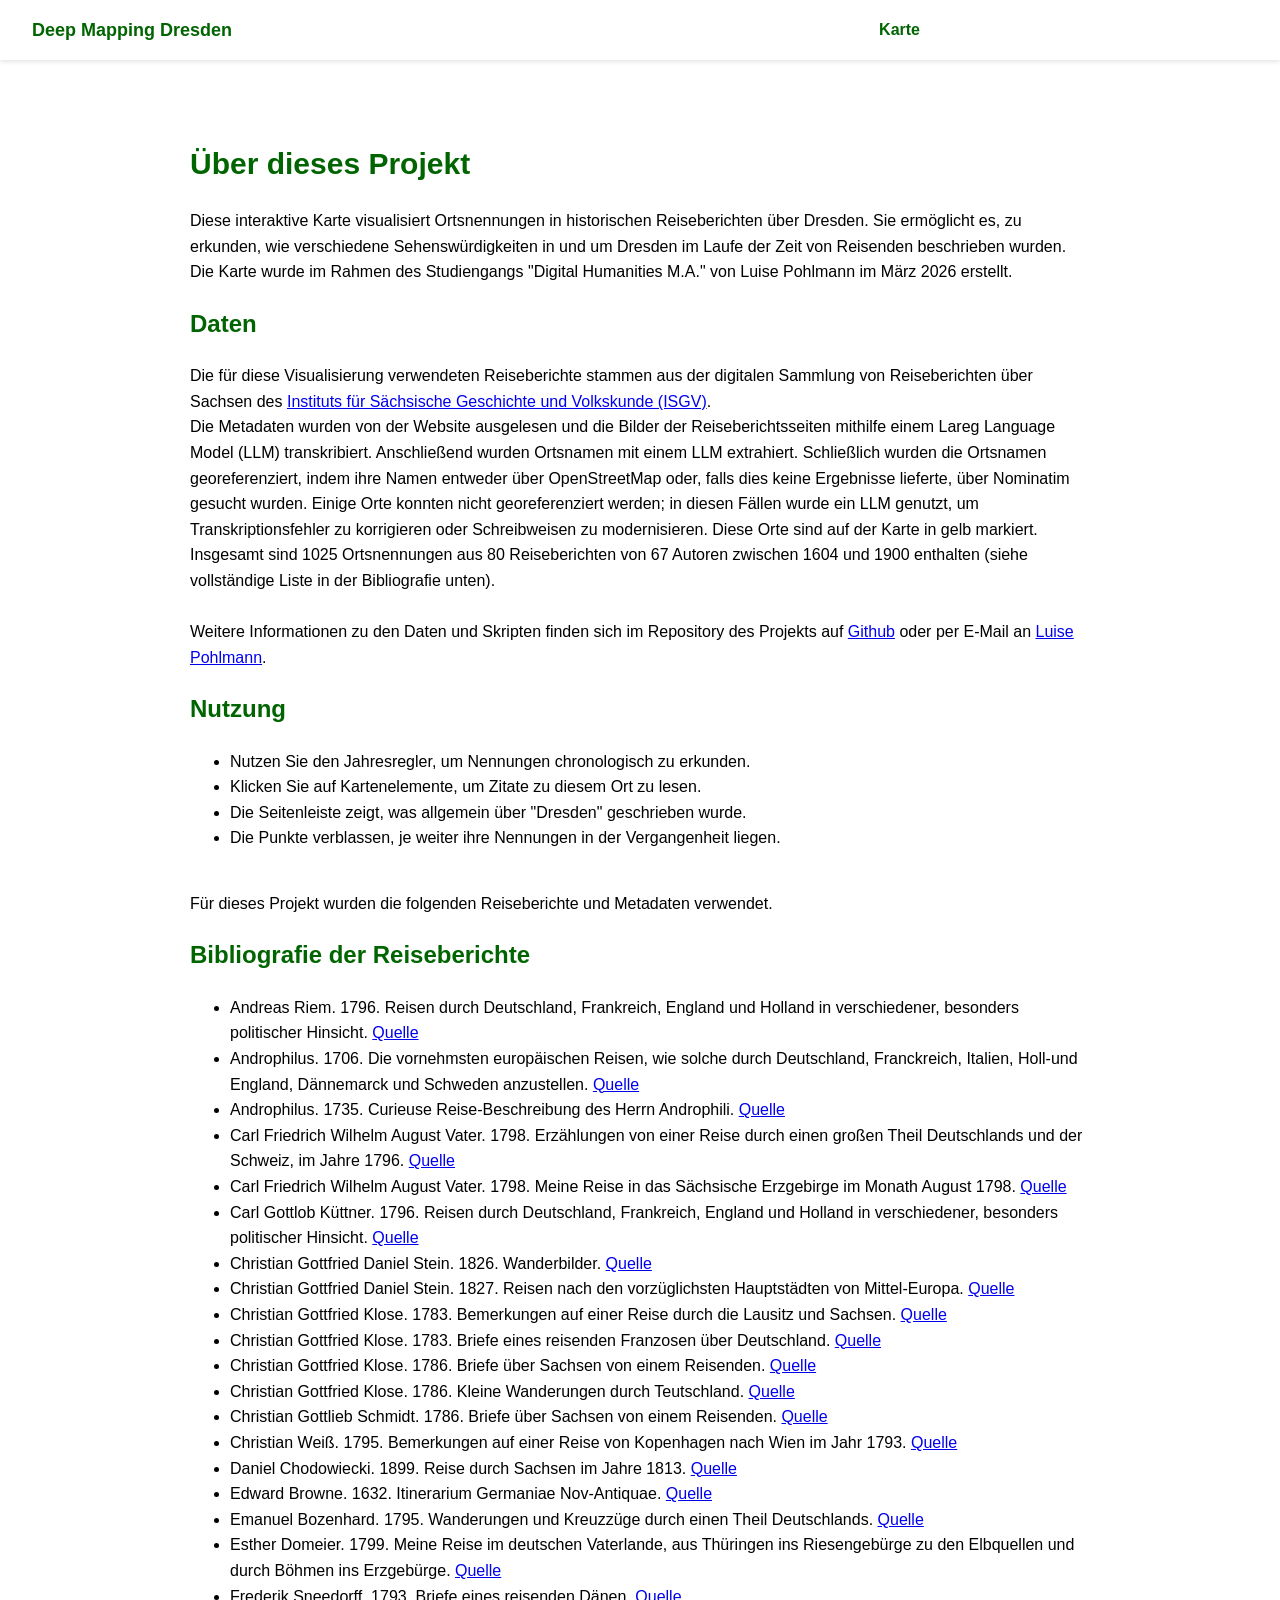
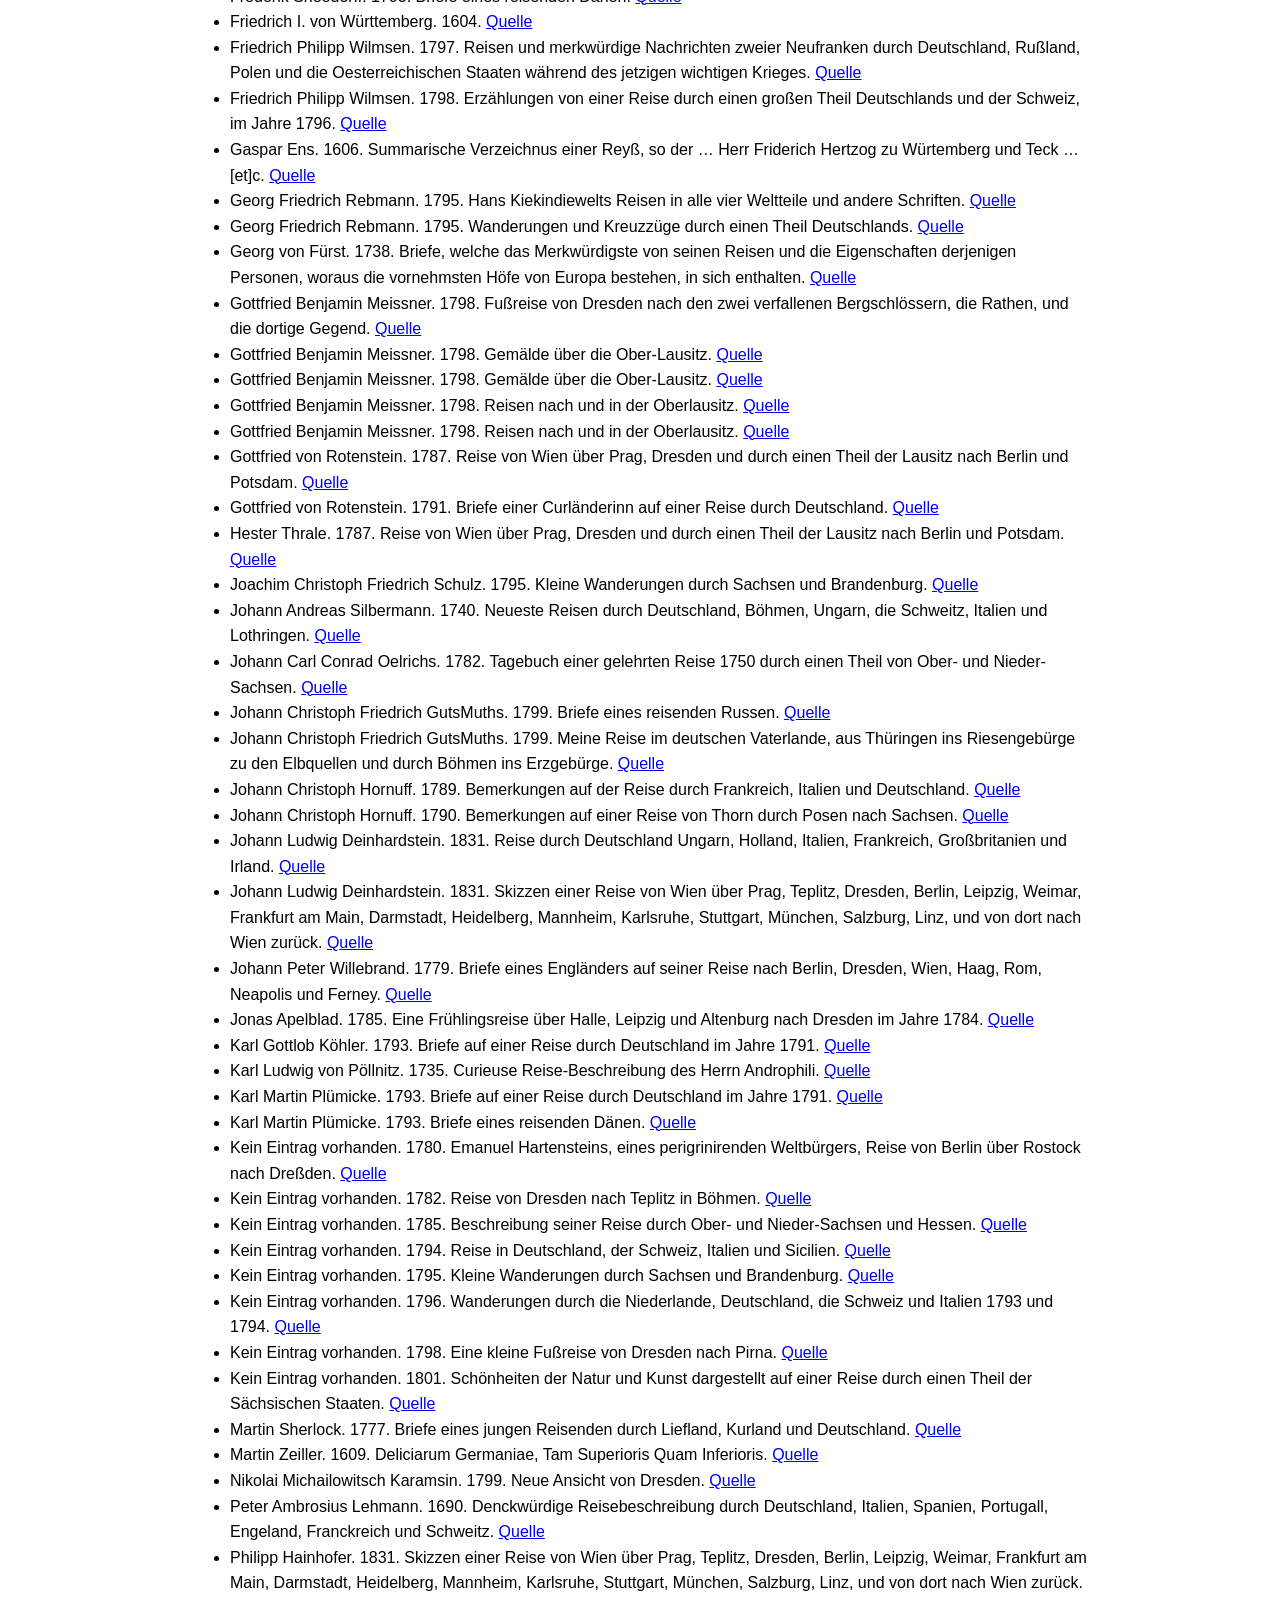
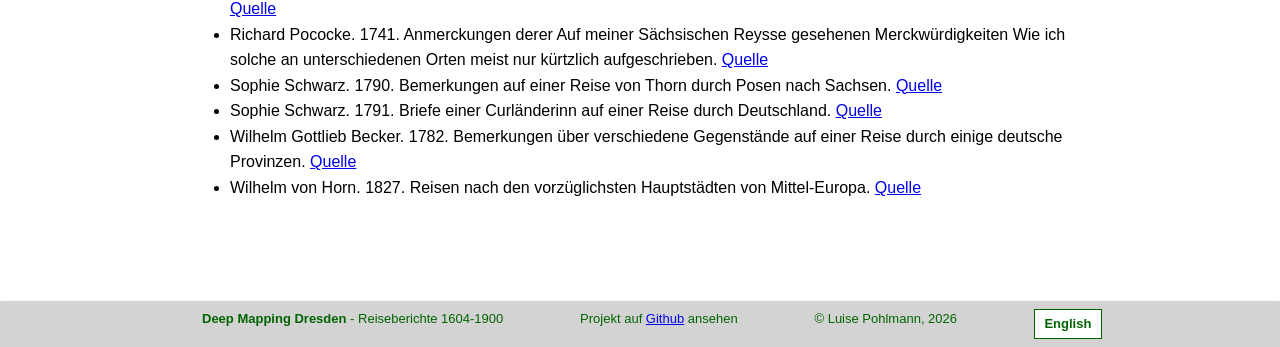
<file: about.html>
<!DOCTYPE html>
<html lang="de">
<head>
<meta charset="utf-8" />
<meta name="viewport" content="width=device-width, initial-scale=1" />
<title>Über Deep Mapping Dresden</title>

<link rel="stylesheet" href="css/custom.css"/>
<script src="js/i18n.js"></script>
</head>

<body class="about-page">

<header class="site-header">
  <div class="header-title">Deep Mapping Dresden</div>
  <nav class="header-nav">
    <a href="index.html"><b data-i18n="map">Karte</b></a>
  </nav>
</header>

<script>
function loadBibliography() {
  fetch("Code/6.Quality_Control/bibliography.txt")
    .then(response => response.text())
    .then(text => {
      let container = document.getElementById("bibliographyContainer");
      let lines = text.split("\n").filter(l => l.trim() !== "");
      let html = `<p data-i18n="bibliographyIntro">${t("bibliographyIntro")}</p>`;

      html += `<h2>${t("bibliographyHeading")}</h2><ul>`;

      lines.forEach(line => {
        let parts = line.split(".");

        if (parts.length < 4) {
          html += `<li>${line}</li>`;
          return;
        }

        let author = parts[0].trim();
        let year = parts[1].trim();
        let title = parts[2].trim();
        let link = line.substring(line.indexOf(parts[3])).trim();

        html += `
          <li>
            ${author}. ${year}. ${title}.
            <a href="${link}" target="_blank">${t("bibliographySource")}</a>
          </li>
        `;
      });

      html += "</ul>";
      container.innerHTML = html;
    })
    .catch(err => {
      document.getElementById("bibliographyContainer").innerHTML = t("bibliographyError");
      console.error(err);
    });
}

document.addEventListener("DOMContentLoaded", loadBibliography);
document.addEventListener("languagechange", loadBibliography);
</script>

<main>
<div class="about-container">

<h1 data-i18n="aboutTitle">Über dieses Projekt</h1>

<p data-i18n-html="aboutIntro">
Diese interaktive Karte visualisiert Ortsnennungen in historischen Reiseberichten über Dresden.
Sie ermöglicht es, zu erkunden, wie verschiedene Sehenswürdigkeiten in und um Dresden im Laufe der Zeit von Reisenden beschrieben wurden.
Die Karte wurde im Rahmen des Studiengangs "Digital Humanities M.A." von Luise Pohlmann im März 2026 erstellt.
</p>

<h2 data-i18n="dataHeading">Daten</h2>

<p data-i18n-html="dataText">
Die für diese Visualisierung verwendeten Reiseberichte stammen aus der digitalen Sammlung von Reiseberichten zu Sachsen des
<a href="https://reise.isgv.de/" target="_blank">Instituts für Sächsische Geschichte und Volkskunde (ISGV)</a>.
</p>

<h2 data-i18n="howToHeading">Nutzung</h2>

<ul>
<li data-i18n="howTo1">Nutzen Sie den Jahresregler, um Nennungen chronologisch zu erkunden.</li>
<li data-i18n="howTo2">Klicken Sie auf Kartenelemente, um Zitate zu diesem Ort zu lesen.</li>
<li data-i18n="howTo3">Die Seitenleiste zeigt, was allgemein über "Dresden" geschrieben wurde.</li>
<li data-i18n="howTo4">Die Punkte verblassen, je weiter ihre Nennungen in der Vergangenheit liegen.</li>
</ul>

<div id="bibliographyContainer" style="max-width:900px; margin:40px auto; line-height:1.6;">
<p data-i18n="bibliographyIntro">Für dieses Projekt wurden die folgenden Reiseberichte und Metadaten verwendet.</p>
  <span data-i18n="bibliographyLoading">Bibliografie wird geladen...</span>
</div>

</div>
</main>

<footer class="site-footer">
  <div class="footer-content">
    <div>
      <span data-i18n-html="footerProject"><strong>Deep Mapping Dresden</strong> - Reiseberichte 1604-1900</span>
    </div>
    <div data-i18n-html="footerGithub">
      Projekt auf <a href="https://github.com/LuisePohlmann/Deep-Mapping-Dresden/">Github</a> ansehen
    </div>
    <div>
      © Luise Pohlmann, 2026
    </div>
    <button class="language-toggle" type="button" data-i18n-toggle>English</button>
  </div>
</footer>

</body>
</html>
</file>
<file: css/custom.css>
html, body {
  height: 100%;
  margin: 0;
}

main { /* or your main content wrapper */
  flex: 1; /* fills the available space */
}

body {
  display: flex;
  flex-direction: column;
  height: 100vh;
  margin: 0;
}

/* About page should grow with its content (footer follows content) */
body.about-page {
  display: block;
  height: auto;
}

body.about-page main {
  flex: none;
}

body.about-page .about-container {
  height: auto;
}

#content-wrapper {
  display: flex;
  flex: 1;
  overflow: hidden;
  height: calc(100vh - 110px);
}

/* ---------------------------
   Map Layout
---------------------------- */
#map {
  height:100%;
  width: calc(100% - 320px);
  margin-right: 320px;
  margin-bottom: 50px;
  flex:1;
}

.leaflet-control-attribution {
  font-size: 10px;
  line-height: 1.2;
}

/* HEADER */

.site-header {
  height: 60px;
  background: white;
  color: #006400;
  font-family: Arial, Helvetica, sans-serif;
  display: flex;
  align-items: center;
  padding-left: 2rem;
  justify-content: space-between;
  box-shadow: 0 2px 4px rgba(0, 0, 0, 0.1);
}

.header-title {
  font-size: 18px;
  font-weight: bold;
}

.header-nav a {
  color: #006400;
  text-decoration: none;
  margin-right: 360px;
  font-size: 16px;
}

.header-nav a:hover {
  text-decoration: underline;
}

/* ---------------------------
   Scrollable Popup Container
---------------------------- */
.popup-scroll-container {
  max-height: 60vh;
  overflow-y: auto;
  overflow-x: hidden;
  padding-right: 6px;
}

/* Optional: scrollbar styling */
.popup-scroll-container::-webkit-scrollbar {
  width: 6px;
}

/* ---------------------------
   Popup Typography
---------------------------- */
.popup-title {
  font-size: 16px;
  font-weight: bold;
  margin-bottom: 6px;
}

.popup-subtitle {
  font-size: 14px;
  margin-bottom: 8px;
}

.popup-entry {
  margin-bottom: 12px;
}

.popup-entry hr {
  margin: 12px 0;
}

.popup-meta {
  margin-top: 8px;
  display: flex;
  flex-direction: column;
  gap: 8px;   /* space between rows */
}

.popup-row {
  display: grid;
  grid-template-columns: 110px 1fr;  /* left column fixed width */
  column-gap: 10px;
  align-items: start;
}

.popup-label {
  font-weight: 600;
  font-size: 12px;
  color: #444;
}

.popup-value {
  font-size: 12px;
  line-height: 1.4;
}

.popup-entry {
  margin-bottom: 12px; /* gap between entries */
}

/* ---------------------------
   Sidebar 
---------------------------- */
.sidebar {
  position: fixed;
  right: 0;
  top: 0;
  height: 100vh;
  width: 320px;
  margin-bottom: 50px;
  background-color: white;
  padding: 1rem;
  box-sizing: border-box;
  border-left: 2px solid #ccc;
  box-shadow: -2px 0 6px rgba(0, 0, 0, 0.1);
  display: flex;
  flex-direction: column;
  z-index: 1000;
  font-family: Arial, Helvetica, sans-serif;
}

.sidebar-section {
  display: flex;
  padding:10px;
  flex-direction: column;
  flex: 0 0 auto;   /* sections take natural height */
}

.sidebar-section:last-child {
  flex: 1;
  overflow: hidden;
  padding-bottom: 0;
}

.sidebar input[type="range"] {
  width: 100%;
  margin-top: 8px;
}

#timelineTicks div {
  position: absolute;
  transform: translateX(-50%);
  font-size: 11px;
}

#dresdenContent {
  flex: 1;
  overflow-y: auto;
  padding: 12px 16px;
  min-height: 0; /* Important so flexbox knows how to handle scrolling */
}

.sidebar-section-header {
  font-weight: bold;
  padding: 10px;
  background: #006400;
  color: white;
  border-bottom: 1px solid #ddd;
}

.sidebar-content {
  flex: 1;
  overflow-y: auto;
  padding: 12px 0;
}

.sidebar-item {
  padding: 10px 16px;
  border-bottom: 1px solid #eee;
  font-size: 13px;
  cursor: pointer;
  transition: background-color 0.2s;
}

.sidebar-item:hover {
  background-color: #f9f9f9;
}

.sidebar-item-name {
  font-weight: bold;
  color: #084808;
  margin-bottom: 4px;
}

.sidebar-item-info {
  font-size: 12px;
  color: #666;
  margin-top: 4px;
}

main {
  flex: 1;
}

.about-container{
  max-width:900px;
  font-family: Arial, Helvetica, sans-serif;
  height: calc(100vh - 110px);
  margin:40px auto;
  padding:20px;
  line-height:1.6;
}

h1{
  color:#006400;
  font-size:30px;
  margin-bottom:20px;
}

h2{
  color:#006400;
  font-size:24px;
  margin-bottom:20px;
}

.site-footer {
  width: 100%;
  padding: 0.5rem;
  box-sizing: border-box;
  background: lightgrey;
  color: #006400;
  font-family: Arial, Helvetica, sans-serif;
  padding-left: 2rem;
  justify-content: space-between;
  box-shadow: 0 2px 4px rgba(0, 0, 0, 0.1);
}

.footer-content {
  max-width: 900px;
  margin: auto;

  display: flex;
  justify-content: space-between;
  font-family: Arial, Helvetica, sans-serif;

  font-size: 13px;
  line-height: 1.6;
}

.language-toggle {
  border: 1px solid #006400;
  background: white;
  color: #006400;
  font: inherit;
  font-weight: 700;
  padding: 0.25rem 0.6rem;
  cursor: pointer;
}

.language-toggle:hover {
  background: #f2f7f2;
}

@media (max-width: 768px) {
  :root {
    --mobile-header-height: 42px;
    --mobile-sidebar-height: max(38vh, 260px);
  }

  html,
  body {
    font-size: 18px;
  }

  body {
    height: 100vh;
  }

  .site-header {
    height: auto;
    padding: 0.5rem 1rem;
    gap: 0.75rem;
    flex-wrap: wrap;
    align-items: center;
  }

  .header-title {
    font-size: 20px;
    line-height: 1.25;
  }

  .header-nav a {
    margin-right: 0;
    font-size: 18px;
  }

  #content-wrapper {
    height: calc(100dvh - var(--mobile-sidebar-height) - var(--mobile-header-height));
    margin-bottom: var(--mobile-sidebar-height);
  }

  #map {
    width: 100%;
    height: 100%;
    min-height: 0;
    margin-right: 0;
    margin-bottom: 0;
  }

  .leaflet-control-attribution {
    font-size: 8px;
    line-height: 1.1;
    padding: 0 3px;
  }

  .sidebar {
    top: auto;
    right: 0;
    bottom: 0;
    width: 100%;
    height: var(--mobile-sidebar-height);
    min-height: 0;
    margin-bottom: 0;
    padding: 0.75rem;
    border-left: 0;
    border-top: 2px solid #ccc;
    box-shadow: 0 -2px 8px rgba(0, 0, 0, 0.12);
    display: grid;
    grid-template-rows: auto minmax(110px, 1fr);
    font-size: 16px;
    overflow: hidden;
    -webkit-overflow-scrolling: touch;
    overscroll-behavior: contain;
  }

  .sidebar-section {
    min-height: 0;
    padding: 6px;
    overflow: hidden;
  }

  .sidebar-section:nth-child(2) {
    display: none;
  }

  .sidebar-section:last-child {
    display: flex;
    flex-direction: column;
    min-height: 0;
  }

  .sidebar-content {
    padding: 6px 0;
  }

  .sidebar-section-header {
    font-size: 17px;
    padding: 8px 10px;
  }

  .sidebar-content,
  .sidebar-item,
  .sidebar span,
  .popup-title,
  .popup-subtitle,
  .popup-label,
  .popup-value,
  .footer-content {
    font-size: 16px !important;
  }

  .sidebar-item {
    padding: 10px 8px;
  }

  #dresdenContent {
    flex: 1;
    min-height: 0;
    overflow-y: auto;
    -webkit-overflow-scrolling: touch;
  }

  .sidebar-item-info {
    font-size: 15px;
  }

  #timelineTicks div {
    font-size: 13px;
  }

  .popup-scroll-container {
    max-height: 45vh;
  }

  .popup-row {
    grid-template-columns: 95px 1fr;
  }

  .site-footer {
    position: fixed;
    right: 0.75rem;
    bottom: var(--mobile-sidebar-height);
    width: auto;
    padding: 0;
    background: transparent;
    box-shadow: none;
    z-index: 1100;
  }

  .footer-content {
    display: block;
    line-height: 1;
  }

  .footer-content > div {
    display: none;
  }

  .language-toggle {
    font-size: 14px;
    padding: 0.35rem 0.6rem;
    box-shadow: 0 1px 4px rgba(0, 0, 0, 0.18);
  }

  .about-container {
    margin: 20px auto;
    padding: 1rem;
    font-size: 18px;
  }

  h1 {
    font-size: 32px;
  }

  h2 {
    font-size: 26px;
  }
}
</file>
